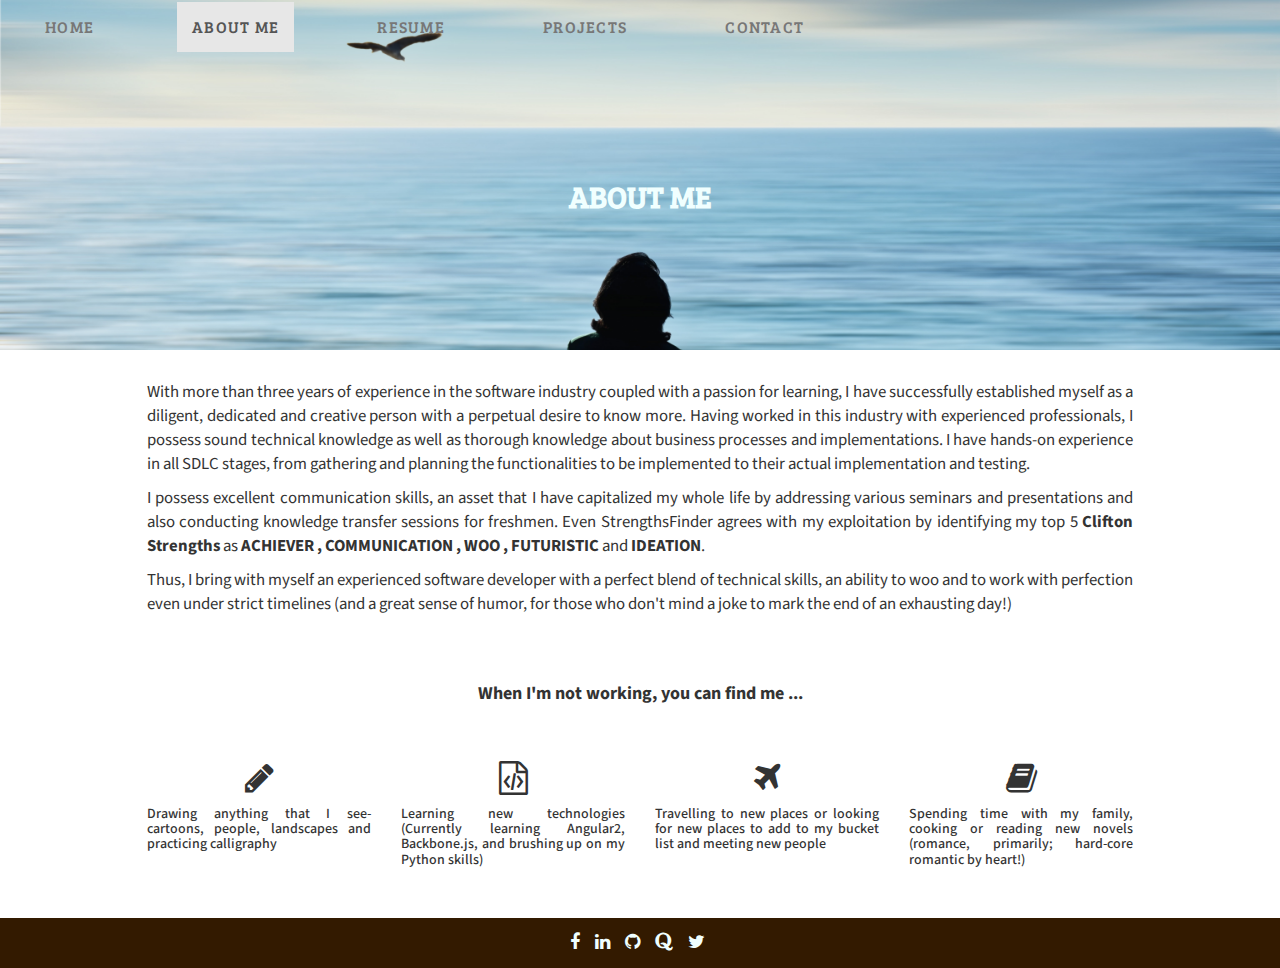
<file: about.html>
<!DOCTYPE html>
<!--[if IE 8]> <html lang="en" class="ie8"> <![endif]-->  
<!--[if IE 9]> <html lang="en" class="ie9"> <![endif]-->  
<!--[if !IE]><!--> <html lang="en"> <!--<![endif]-->  
<head>
    <title>Nitika Khurana</title>
    <!-- Meta -->
    <meta charset="utf-8">
    <meta http-equiv="X-UA-Compatible" content="IE=edge">
    <meta name="viewport" content="width=device-width, initial-scale=1">
    <link href='http://fonts.googleapis.com/css?family=Lato:300,400,300italic,400italic' rel='stylesheet' type='text/css'>
    <link href='http://fonts.googleapis.com/css?family=Montserrat:400,700' rel='stylesheet' type='text/css'> 
    <!-- Global CSS -->
    <link rel="stylesheet" href="assets/plugins/bootstrap/css/bootstrap.min.css"> 
    <link href="https://fonts.googleapis.com/css?family=Bree+Serif|Libre+Franklin" rel="stylesheet">
    <link href="https://fonts.googleapis.com/css?family=Source+Sans+Pro" rel="stylesheet">
    <script src="https://ajax.googleapis.com/ajax/libs/jquery/3.2.1/jquery.min.js"></script>
    <!-- Plugins CSS -->
    <link rel="stylesheet" href="https://cdnjs.cloudflare.com/ajax/libs/font-awesome/4.7.0/css/font-awesome.min.css">
    <link rel="stylesheet" href="style.css">
    
    <header class="jumbotron">
        <nav class="navbar transparent navbar-default" style="background:none;border:none;">
      <div class="container-fluid">
        <div class="navbar-header">
                <button type="button" class="navbar-toggle" data-toggle="collapse" data-target="#mynavbar">
                    <span class="icon-bar"></span>
                    <span class="icon-bar"></span>
                    <span class="icon-bar"></span> 
                </button>
          <!--<a class="navbar-brand" href="#">Nitika Khurana</a>-->
        </div>
          <div class="collapse navbar-collapse" id="mynavbar">
        <ul class="nav navbar-nav">
          <li><a href="index.html">Home</a></li>
            <li class = divider-vertical></li>
          <li class="active"><a href="about.html">About Me</a></li>
            <li class = divider-vertical></li>

          <li><a href="resume.html">Resume</a></li>
            <li class = divider-vertical></li>

          <li><a href="projects.html">Projects</a></li>
            <li class = divider-vertical></li>

          <li><a href="contact.html">Contact</a></li>
        </ul>
              </div>
      </div>
    </nav>       
        <h2><strong>ABOUT ME</strong></h2>

    </header>
    
</head>
<body>
    <div class= "container">
        
        <div class="row">
            <div class="col-xs-12">
        <p class="col-xs-4 col-sm-6 col-offset-3 col-md-12 text-justify">With more than three years of experience in the software industry coupled with a passion for learning, I have successfully established myself as a diligent, dedicated and creative person with a perpetual desire to know more. Having worked in this industry with experienced professionals, I possess sound technical knowledge as well as thorough knowledge about business processes and implementations. I have hands-on experience in all SDLC stages, from gathering and planning the functionalities to be implemented to their actual implementation and testing.</p>
            </div>
            <div class="col-xs-12">
        <p class="col-xs-4 col-sm-6 col-offset-3 col-md-12 text-justify">I possess excellent communication skills, an asset that I have capitalized my whole life by addressing various seminars and presentations and also conducting knowledge transfer sessions for freshmen. Even StrengthsFinder agrees with my exploitation by identifying my top 5 <strong>Clifton Strengths</strong> as <strong>ACHIEVER , COMMUNICATION , WOO , FUTURISTIC</strong> and <strong>IDEATION</strong>.</p>
            </div>
            <div class="col-xs-12">
        <p class="col-xs-4 col-sm-6 col-offset-3 col-md-12 text-justify">Thus, I bring with myself an experienced software developer with a perfect blend of technical skills, an ability to woo and to work with perfection even under strict timelines (and a great sense of humor, for those who don't mind a joke to mark the end of an exhausting day!)</p>
</div>
        </div>
        <br>
        <div class="row">
        <div class="col-xs-4 col-sm-12">
        <br/>
        <h4><strong>When I'm not working, you can find me ...</strong></h4>
        </div>
            </div>
        <br>
        <br>
        <div class="row">
        <div class="col-xs-4 col-sm-12">
        <!--images-->
       <span class="col-xs-12 col-sm-3">
           <i class="fa fa-2x fa-pencil"></i>
            <h5 class="text-justify">Drawing anything that I see- cartoons, people, landscapes and practicing calligraphy</h5>     
       </span>
       <span class="col-xs-12 col-sm-3">
           <i class="fa fa-2x fa-file-code-o"></i>
            <h5 class="text-justify">Learning new technologies (Currently learning Angular2, Backbone.js, and brushing up on my Python skills)</h5>
            </span>
       <span class="col-xs-12 col-sm-3">
           <i class="fa fa-2x fa-plane"></i>
            <h5 class="text-justify">Travelling to new places or looking for new places to add to my bucket list and meeting new people</h5>
            </span>
       <span class="col-xs-12 col-sm-3">
           <i class="fa fa-2x fa-book"></i>
            <h5 class="text-justify">Spending time with my family, cooking or reading new novels (romance, primarily; hard-core romantic by heart!)</h5>
           <p></p>
            </span>
        </div>
            </div>
    </div>
    <br>
    <br>
  <footer>
        <ul class="list-inline center">
             <li><a class="btn-floating btn-fb" href="https://www.facebook.com/nitika.khurana.50"><i class="fa fa-facebook"> </i></a></li>
            <li><a class="btn-floating btn-li" href="https://www.linkedin.com/in/nitikakhurana"><i class="fa fa-linkedin"> </i></a></li>
            <li><a class="btn-floating btn-git" href="https://github.com/neetikakhurana"><i class="fa fa-github"> </i></a></li>
            <li><a class="btn-floating btn-quo" href="https://www.quora.com/profile/Nitika-Khurana-4"><i class="fa fa-quora"> </i></a></li>
            <li><a class="btn-floating btn-tw" href="https://twitter.com/neetikakhurana"><i class="fa fa-twitter"> </i></a></li>
        </ul>
      <!--<div class="footer-copyright">
        <div class="container-fluid">
            © 2017 Copyright: Nitika Khurana
        </div>
    </div>-->

    
    </footer>
</body>
            <script src="https://maxcdn.bootstrapcdn.com/bootstrap/3.3.7/js/bootstrap.min.js"></script>

</html>
</file>
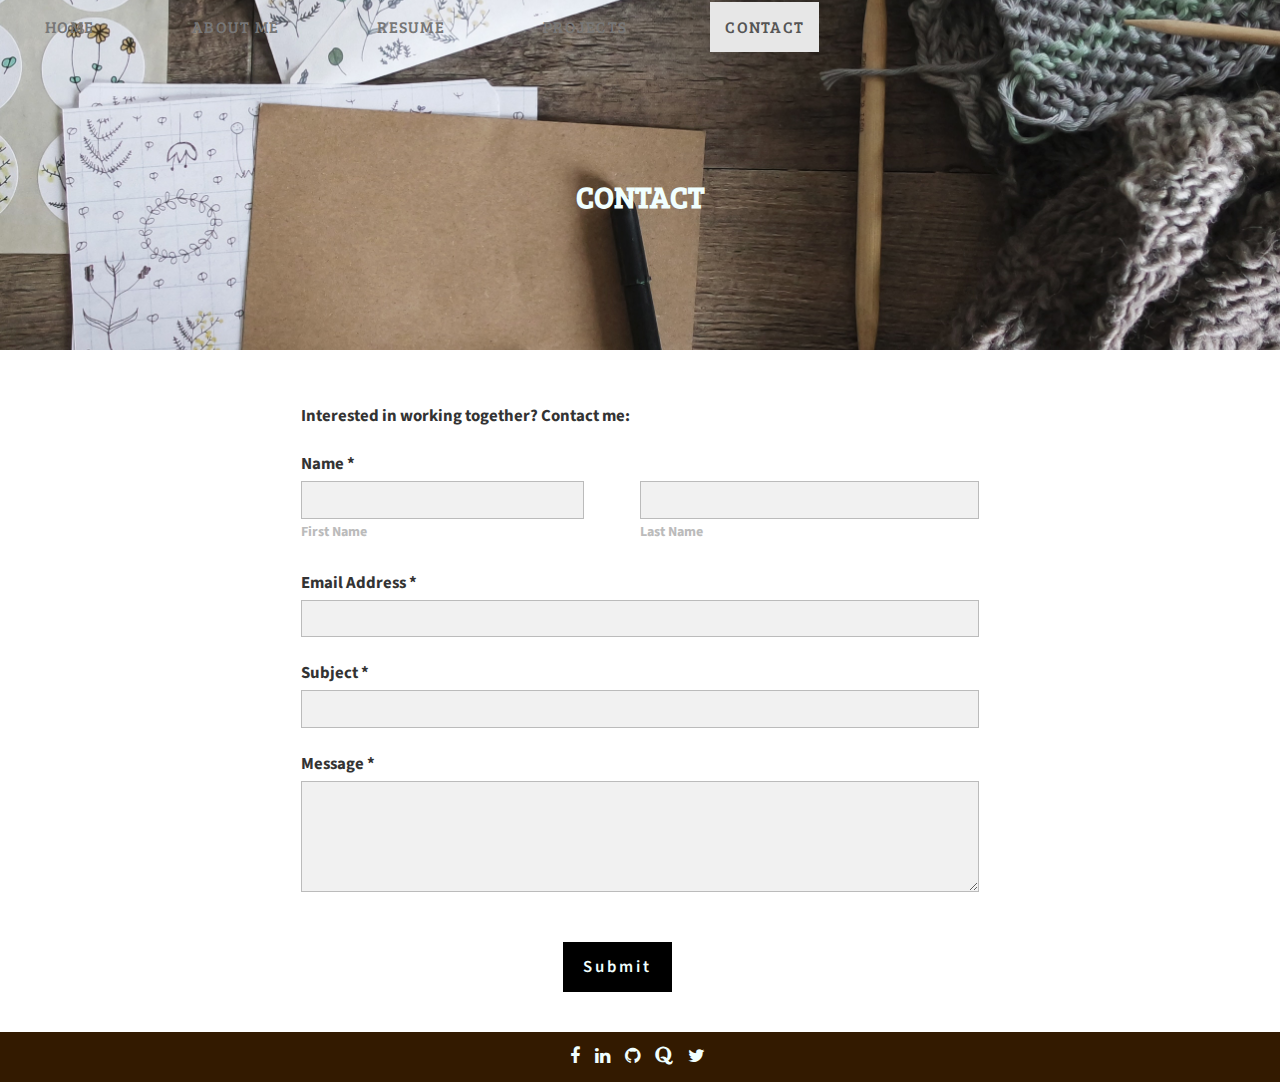
<file: contact.html>
<!DOCTYPE html>
<!--[if IE 8]> <html lang="en" class="ie8"> <![endif]-->  
<!--[if IE 9]> <html lang="en" class="ie9"> <![endif]-->  
<!--[if !IE]><!--> <html lang="en"> <!--<![endif]-->  
<head>
    <title>Nitika Khurana</title>
    <!-- Meta -->
    <meta charset="utf-8">
    <meta http-equiv="X-UA-Compatible" content="IE=edge">
    <meta name="viewport" content="width=device-width, initial-scale=1">
    <link href='http://fonts.googleapis.com/css?family=Lato:300,400,300italic,400italic' rel='stylesheet' type='text/css'>
    <link href='http://fonts.googleapis.com/css?family=Montserrat:400,700' rel='stylesheet' type='text/css'> 
    <!-- Global CSS -->
    <link rel="stylesheet" href="assets/plugins/bootstrap/css/bootstrap.min.css"> 
    <link href="https://fonts.googleapis.com/css?family=Bree+Serif" rel="stylesheet">
    <link href="https://fonts.googleapis.com/css?family=Source+Sans+Pro" rel="stylesheet">
    <script src="https://ajax.googleapis.com/ajax/libs/jquery/3.2.1/jquery.min.js"></script>
    <!-- Plugins CSS -->
    <link rel="stylesheet" href="https://cdnjs.cloudflare.com/ajax/libs/font-awesome/4.7.0/css/font-awesome.min.css">
    <link rel="stylesheet" href="style.css">
    
    <header class="jumbotron contact">
        <nav class="navbar navbar-default transparent" style="background:none;border:none;">
      <div class="container-fluid">
        <div class="navbar-header">
                <button type="button" class="navbar-toggle" data-toggle="collapse" data-target="#mynavbar">
                    <span class="sr-only">Toggle navigation</span>
                    <span class="icon-bar"></span>
                    <span class="icon-bar"></span>
                    <span class="icon-bar"></span> 
                </button>
          <!--<a class="navbar-brand" href="#">Nitika Khurana</a>-->
        </div>
        <div class="collapse navbar-collapse" id="mynavbar">
        <ul class="nav navbar-nav">
          <li><a href="index.html">Home</a></li>
            <li class = divider-vertical></li>
          <li><a href="about.html">About Me</a></li>
            <li class = divider-vertical></li>

          <li><a href="resume.html">Resume</a></li>
            <li class = divider-vertical></li>

          <li><a href="projects.html">Projects</a></li>
            <li class = divider-vertical></li>

          <li class="active"><a href="contact.html">Contact</a></li>
        </ul>
          </div>
      </div>
    </nav>
                <h2><strong>CONTACT</strong></h2>

    </header>
    
</head>
<body>
    
    <div class= "container">
        
        <br>

    <form autocomplete="on" action="https://docs.google.com/forms/d/e/1FAIpQLSeZWiJwrLUjd7vIRDmiX8maqmJfNlp5B-6Va4-b9oT_Hctbkw/formResponse?" target="hidden_iframe" method="POST" onsubmit="submitted=true;submission();">

      <div class="row align col-sm-8 col-sm-offset-2" id="form2">
<div class="row">
        <strong>Interested in working together? Contact me:</strong>
        </div>
        <br>
            <div class="row">
              <label class="">Name <span class="required">*</span></label>
                  </div>
                <div class="row" id="names">
                <div class="col-sm-5 names">
                      <input class="" name="entry.2005620554" x-autocompletetype="given-name" type="text" spellcheck="false" data-title="First" id="entry.2005620554" required>
                                   <label class="namesub" for="first"> First Name</label>

                </div>
                    <div class="col-sm-1"></div>
                <div class="col-sm-6 names">
                      <input class="" name="entry.1045781291" x-autocompletetype="surname" type="text" spellcheck="false" data-title="Last" id="entry.1045781291" required>
                                    <label class="namesub" for="last">Last Name</label>

                </div>
                    </div>
      
            <br>
              <div id="emailAdd" class="row">
                <label class="" for="email">Email Address <span class="required">*</span></label>
                <br>
                <input class="" name="entry.1065046570" x-autocompletetype="email" type="email" spellcheck="false" id="entry.1065046570" required>
              </div>
            
            <br>
              <div id="subtext" class="row">
                <label class="" for="sub">Subject <span class="required">*</span></label>
                <br>
                <input class="" type="text" id="entry.1166974658" maxlength="100%" name="entry.1166974658" required>
              </div>
            
            <br>
              <div id="mes" class="row">
                <label class="" for="message">Message <span class="required">*</span></label>
                <br>
                <textarea class="" id="entry.839337160" name="entry.839337160" required></textarea>
              </div>
          <div class="row col-xs-4 col-sm-12">
                    <button type="submit" name="submit">
                        Submit
                    </button>
        </div>
    </div>
   
        <div id="form3" class="hidden">
        <h4>Thanks for contacting me! Let's stay in touch.</h4>
        
        </div>
     
    </form>
<iframe name="hidden_iframe" id="hidden_iframe" style="display:none;" onload="if(submitted) {}"></iframe>
  </div>

        <br>
        <br>
  <footer class="">
        <ul class="list-inline center">
              <li><a class="btn-floating btn-fb" href="https://www.facebook.com/nitika.khurana.50"><i class="fa fa-facebook"> </i></a></li>
            <li><a class="btn-floating btn-li" href="https://www.linkedin.com/in/nitikakhurana"><i class="fa fa-linkedin"> </i></a></li>
            <li><a class="btn-floating btn-git" href="https://github.com/neetikakhurana"><i class="fa fa-github"> </i></a></li>
            <li><a class="btn-floating btn-quo" href="https://www.quora.com/profile/Nitika-Khurana-4"><i class="fa fa-quora"> </i></a></li>
            <li><a class="btn-floating btn-tw" href="https://twitter.com/neetikakhurana"><i class="fa fa-twitter"> </i></a></li>
        </ul>
      <!--<div class="footer-copyright">
        <div class="container-fluid">
            © 2017 Copyright: Nitika Khurana
        </div>
    </div>-->

    
    </footer>
    <script type="text/javascript">var submitted=false;</script>
    <script>
    
        function submission(){
            $('#form2').addClass('hidden');
            $('#form3').removeClass('hidden');
            $('footer').addClass('navbar-fixed-bottom');
        }
    </script>
</body>
            <script src="https://maxcdn.bootstrapcdn.com/bootstrap/3.3.7/js/bootstrap.min.js"></script>

</html>
</file>
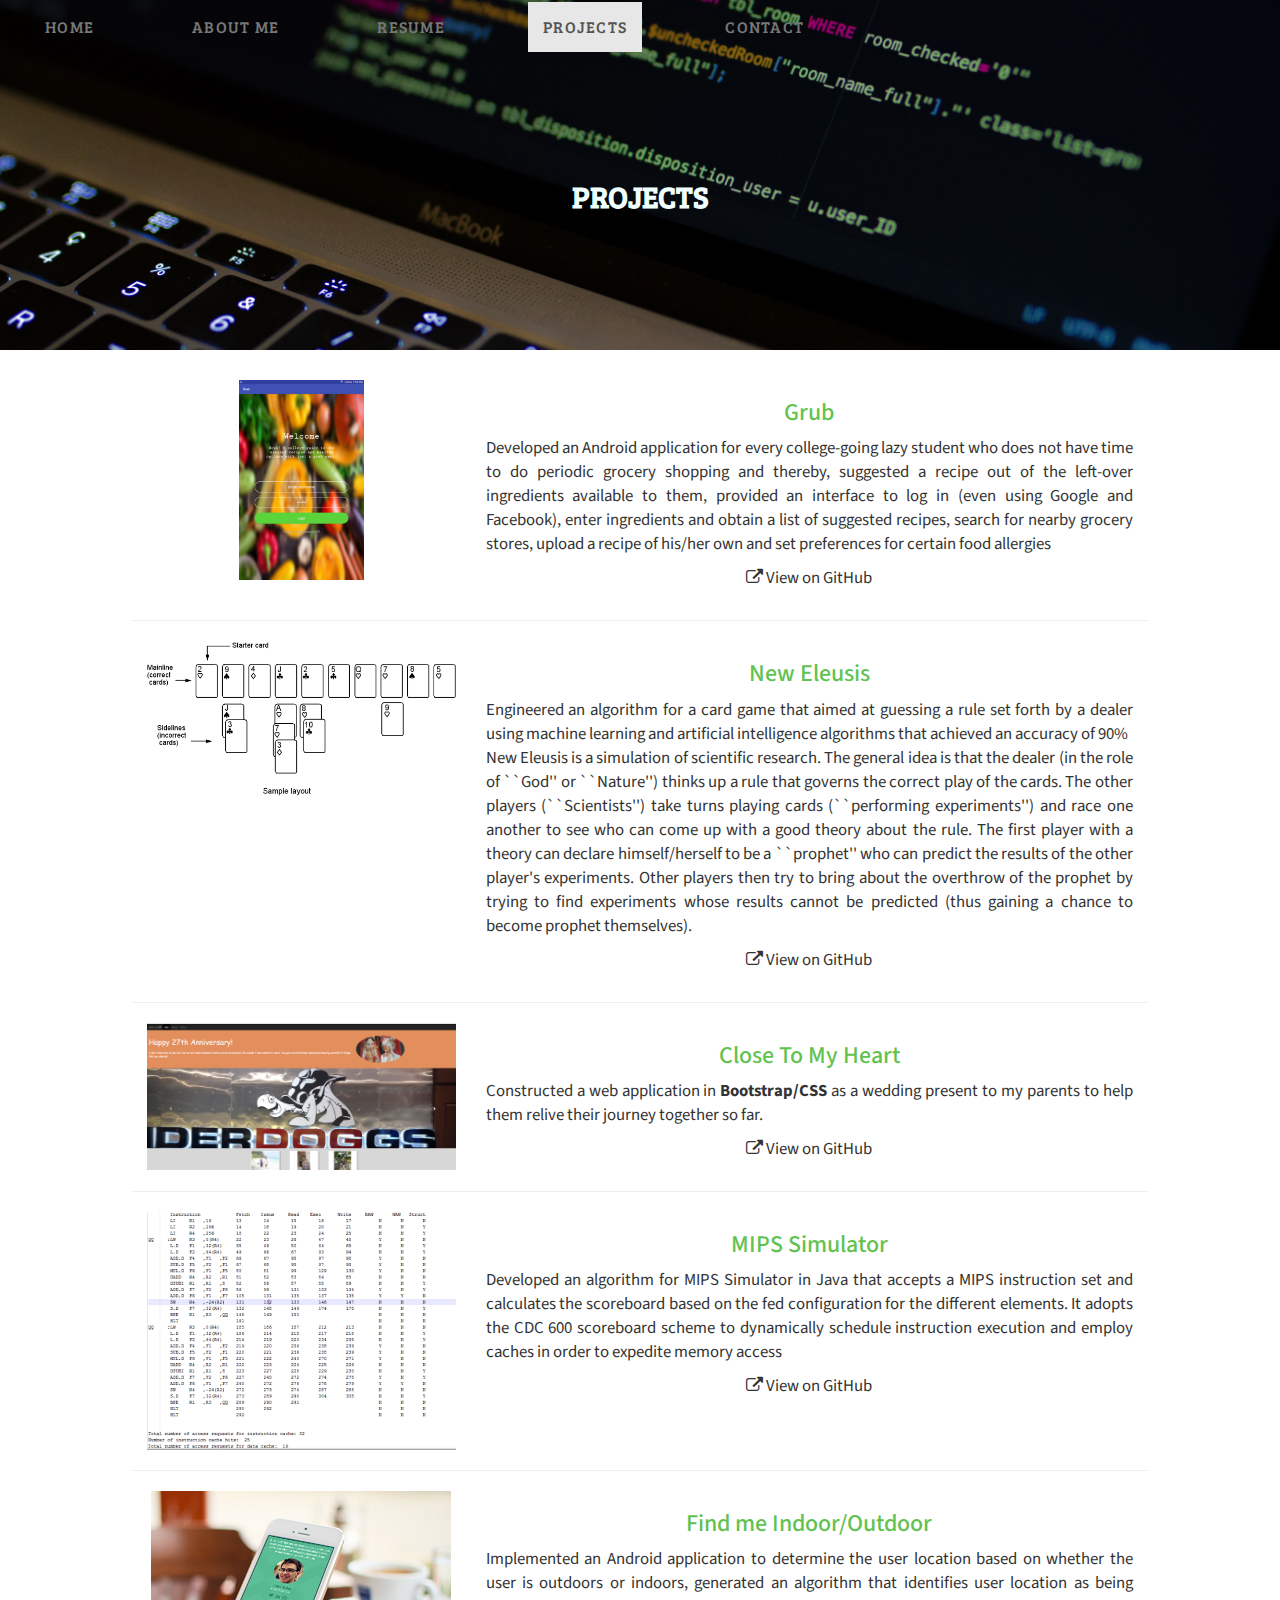
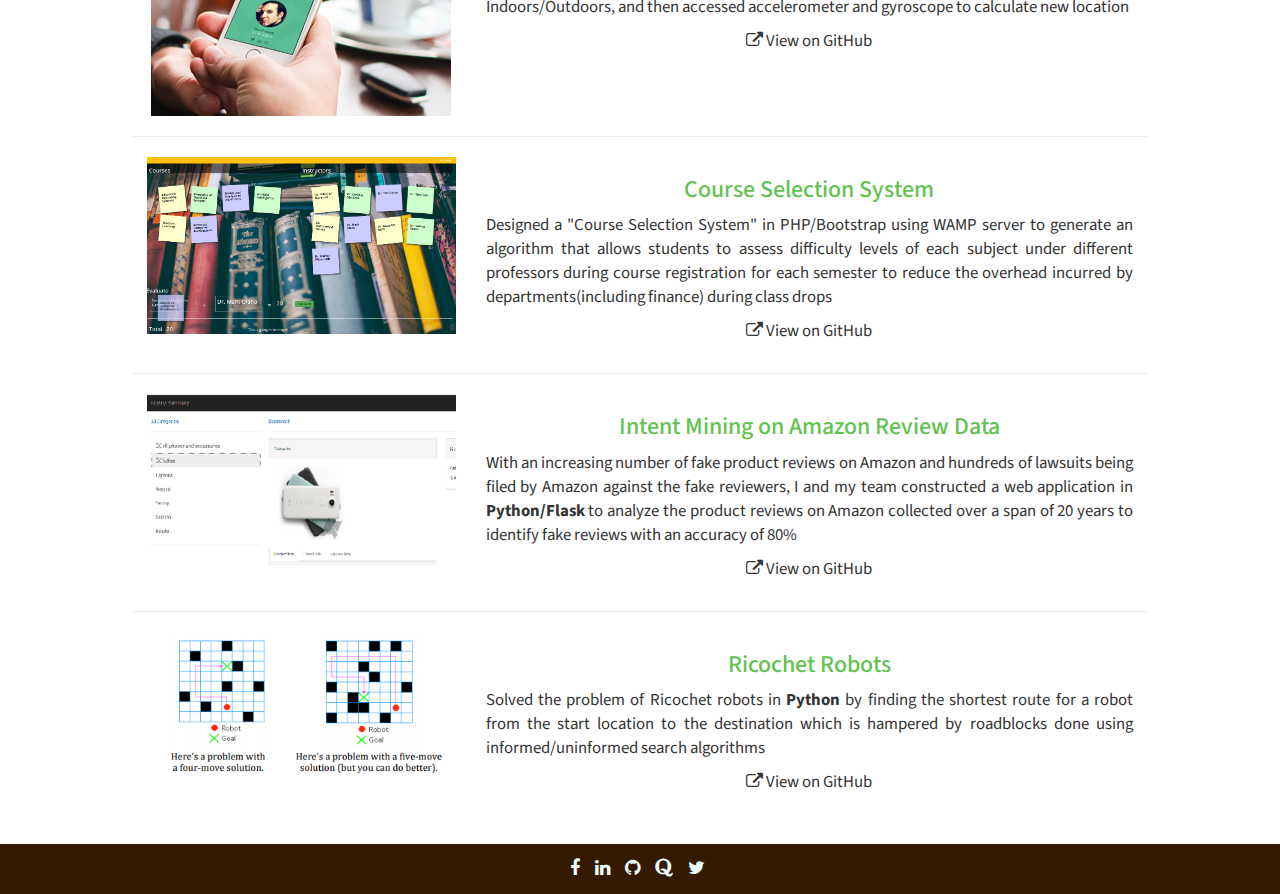
<file: projects.html>
<!DOCTYPE html>
<!--[if IE 8]> <html lang="en" class="ie8"> <![endif]-->  
<!--[if IE 9]> <html lang="en" class="ie9"> <![endif]-->  
<!--[if !IE]><!--> <html lang="en"> <!--<![endif]-->  
<head>
    <title>Nitika Khurana</title>
    <!-- Meta -->
    <meta charset="utf-8">
    <meta http-equiv="X-UA-Compatible" content="IE=edge">
    <meta name="viewport" content="width=device-width, initial-scale=1">
    <link href='http://fonts.googleapis.com/css?family=Lato:300,400,300italic,400italic' rel='stylesheet' type='text/css'>
    <link href='http://fonts.googleapis.com/css?family=Montserrat:400,700' rel='stylesheet' type='text/css'> 
    <!-- Global CSS -->
    <link rel="stylesheet" href="assets/plugins/bootstrap/css/bootstrap.min.css"> 
    <link href="https://fonts.googleapis.com/css?family=Bree+Serif" rel="stylesheet">
    <link href="https://fonts.googleapis.com/css?family=Source+Sans+Pro" rel="stylesheet">
    <script src="https://ajax.googleapis.com/ajax/libs/jquery/3.2.1/jquery.min.js"></script>
    <!-- Plugins CSS -->
    <link rel="stylesheet" href="https://cdnjs.cloudflare.com/ajax/libs/font-awesome/4.7.0/css/font-awesome.min.css">
    <link rel="stylesheet" href="style.css">
    
    <header class="project jumbotron">
        <nav class="navbar navbar-default transparent" style="background:none;border:none;">
      <div class="container-fluid">
        <div class="navbar-header">
                <button type="button" class="navbar-toggle" data-toggle="collapse" data-target="#mynavbar">
                    <span class="sr-only">Toggle navigation</span>
                    <span class="icon-bar"></span>
                    <span class="icon-bar"></span>
                    <span class="icon-bar"></span> 
                </button>
          <!--<a class="navbar-brand" href="#">Nitika Khurana</a>-->
        </div>
          <div class="collapse navbar-collapse" id="mynavbar">
        <ul class="nav navbar-nav">
          <li><a href="index.html">Home</a></li>
            <li class = divider-vertical></li>
          <li><a href="about.html">About Me</a></li>
            <li class = divider-vertical></li>

          <li><a href="resume.html">Resume</a></li>
            <li class = divider-vertical></li>

          <li class="active"><a href="projects.html">Projects</a></li>
            <li class = divider-vertical></li>

          <li><a href="contact.html">Contact</a></li>
        </ul>
          </div>
      </div>
    </nav>
                <h2><strong>PROJECTS</strong></h2>

    </header>
    
</head>
<body>
    <div class= "container">
        
       <div class="item row">
           <div class="col-xs-4 col-sm-12">
                                <a class="col-xs-12 col-sm-4 col-md-4" href="" target="_blank">
                                <img class="img-responsive project-image" src="assets/images/grub.png" alt="Grub" style="height:200px;"/>
                                </a>
                                <div class="desc col-xs-12 col-sm-8 col-md-8">
                                    <h3 class="title">Grub</h3>
                                    <p style="text-align:justify;">Developed an Android application for every college-going lazy student who does not have time to do periodic grocery shopping and thereby, suggested a recipe out of the left-over ingredients available to them, provided an interface to log in (even using Google and Facebook), enter ingredients and obtain a list of suggested recipes, search for nearby grocery stores, upload a recipe of his/her own and set preferences for certain food allergies</p>
                                    <p><a class="more-link" href="https://github.com/neetikakhurana/GrubApp" target="_blank"><i class="fa fa-external-link"></i> View on GitHub</a></p>
                                    </div>
                                </div><!--//desc-->
                            </div><!--//item-->
							<div class="row">
            <div class="col-xs-4 col-sm-12">
                            <hr class="divider"/>
            </div>
        </div>
        <div class="item row">
            <div class="col-xs-4 col-sm-12">
                                <a class="col-md-4 col-sm-4 col-xs-12" href="https://github.com/neetikakhurana/New-Eleusis-1">
                                <img class="img-responsive project-image" src="assets/images/projects/layout.gif" alt="New Eleusis" />
                                </a>
                                <div class="desc col-md-8 col-sm-8 col-xs-12">
                                    <h3 class="title">New Eleusis</h3>
                                    <p style="text-align:justify;">Engineered an algorithm for a card game that aimed at guessing a rule set forth by a dealer using machine learning and artificial intelligence algorithms that achieved an accuracy of 90%<br/>New Eleusis is a simulation of scientific research. The general idea is that the dealer (in the role of ``God'' or ``Nature'') thinks up a rule that governs the correct play of the cards. The other players (``Scientists'') take turns playing cards (``performing experiments'') and race one another to see who can come up with a good theory about the rule. The first player with a theory can declare himself/herself to be a ``prophet'' who can predict the results of the other player's experiments. Other players then try to bring about the overthrow of the prophet by trying to find experiments whose results cannot be predicted (thus gaining a chance to become prophet themselves).</p>
                                    <p><a class="more-link" href="https://github.com/neetikakhurana/New-Eleusis-1" target="_blank"><i class="fa fa-external-link"></i> View on GitHub</a></p>
                                </div><!--//desc-->
            </div>
                            </div><!--//item-->
        <div class="row">
            <div class="col-xs-4 col-sm-12">
                            <hr class="divider"/>
            </div>
        </div>
        <div class="item row">
        <div class="col-xs-4 col-sm-12">
                                <a class="col-md-4 col-sm-4 col-xs-12" href="https://neetikakhurana.github.io/CloseToMyHeart/" target="_blank">
                                <img class="img-responsive project-image" src="assets/images/projects/close.PNG" alt="close" />
                                </a>
                                <div class="desc col-md-8 col-sm-8 col-xs-12">
                                    <h3 class="title"><a href="https://neetikakhurana.github.io/CloseToMyHeart/" target="_blank">Close To My Heart</a></h3>
                                    <p style="text-align:justify;">Constructed a web application in <strong>Bootstrap/CSS</strong> as a wedding present to my parents to help them relive their journey together so far.</p>
                                    <p><a class="more-link" href="https://github.com/neetikakhurana/CloseToMyHeart" target="_blank"><i class="fa fa-external-link"></i> View on GitHub</a></p>
                                </div><!--//desc-->
            </div>
                            </div><!--//item-->  
        <div class="row">
            <div class="col-xs-4 col-sm-12">
                            <hr class="divider"/>
            </div>
        </div>
                            <div class="item row">
                                 <div class="col-xs-4 col-sm-12">
                                <a class="col-md-4 col-sm-4 col-xs-12" href="">
                                <img class="img-responsive project-image" src="assets/images/projects/simulator.PNG" alt="Simulator" />
                                </a>
                                <div class="desc col-md-8 col-sm-8 col-xs-12">
                                    <h3 class="title">MIPS Simulator</h3>
                                    <p style="text-align:justify;">Developed an algorithm for MIPS Simulator in Java that accepts a MIPS instruction set and calculates the scoreboard based on the fed configuration for the different elements. It adopts the CDC 600 scoreboard scheme to dynamically schedule instruction execution and employ caches in order to expedite memory access</p>
                                    <p><a class="more-link" href="https://github.com/neetikakhurana/CMSC611-Project" target="_blank"><i class="fa fa-external-link"></i> View on GitHub</a></p>
                                </div><!--//desc-->
                                </div>
                            </div><!--//item-->
<div class="row">
            <div class="col-xs-4 col-sm-12">
                            <hr class="divider"/>
            </div>
        </div>
        <div class="item row">
        <div class="col-xs-4 col-sm-12">
                                <a class="col-md-4 col-sm-4 col-xs-12" href="" target="_blank">
                                <img class="img-responsive project-image" src="assets/images/projects/project-2.jpg" alt="Indoor" />
                                </a>
                                <div class="desc col-md-8 col-sm-8 col-xs-12">
                                    <h3 class="title">Find me Indoor/Outdoor</h3>
                                    <p style="text-align:justify;">Implemented an Android application to determine the user location based on whether the user is outdoors or indoors, generated an algorithm that identifies user location as being Indoors/Outdoors, and then accessed accelerometer and gyroscope to calculate new location</p>
                                    <p><a class="more-link" href="https://github.com/neetikakhurana/Find-me-Indoors-Outdoors" target="_blank"><i class="fa fa-external-link"></i> View on GitHub</a></p>
                                </div><!--//desc-->
            </div>
                            </div><!--//item-->
							<div class="row">
            <div class="col-xs-4 col-sm-12">
                            <hr class="divider"/>
            </div>
        </div>
	    <div class="item row">
        <div class="col-xs-4 col-sm-12">
                                <a class="col-md-4 col-sm-4 col-xs-12" href="" target="_blank">
                                <img class="img-responsive project-image" src="assets/images/projects/course1.PNG" alt="Course" />
                                </a>
                                <div class="desc col-md-8 col-sm-8 col-xs-12">
                                    <h3 class="title">Course Selection System</h3>
                                    <p style="text-align:justify;">Designed a "Course Selection System" in PHP/Bootstrap using WAMP server to generate an algorithm that allows students to assess difficulty levels of each subject under different professors during course registration for each semester to reduce the overhead incurred by departments(including finance) during class drops</p>
                                    <p><a class="more-link" href="https://github.com/neetikakhurana/Course-Selection-System" target="_blank"><i class="fa fa-external-link"></i> View on GitHub</a></p>
                                </div><!--//desc-->
            </div>
                            </div><!--//item-->
							<div class="row">
            <div class="col-xs-4 col-sm-12">
                            <hr class="divider"/>
            </div>
        </div>
                            <div class="item row">
        <div class="col-xs-4 col-sm-12">
                                <a class="col-md-4 col-sm-4 col-xs-12" href="" target="_blank">
                                <img class="img-responsive project-image" src="assets/images/projects/project-5.png" alt="project name" />
                                </a>
                                <div class="desc col-xs-12 col-md-8 col-sm-8">
                                    <h3 class="title">Intent Mining on Amazon Review Data</h3>
                                    <p style="text-align:justify;">With an increasing number of fake product reviews on Amazon and hundreds of lawsuits being filed by Amazon against the fake reviewers, I and my team constructed a web application in <strong>Python/Flask</strong> to analyze the product reviews on Amazon collected over a span of 20 years to identify fake reviews with an accuracy of 80%</p>
                                    <p><a class="more-link" href="https://github.com/neetikakhurana/Intent-Mining-on-Amazon-Reviews" target="_blank"><i class="fa fa-external-link"></i> View on GitHub</a></p>
                                </div><!--//desc--> 
                                </div>
                            </div><!--//item-->
                            <div class="row">
            <div class="col-xs-4 col-sm-12">
                            <hr class="divider"/>
            </div>
        </div>
                              <div class="item row">
        <div class="col-xs-4 col-sm-12">
                                <a class="col-md-4 col-sm-4 col-xs-12" href="" target="_blank">
                                <img class="img-responsive project-image" src="assets/images/projects/Ricochet.PNG" alt="Ricochet" />
                                </a>
                                <div class="desc col-md-8 col-sm-8 col-xs-12">
                                    <h3 class="title">Ricochet Robots</h3>
                                    <p style="text-align:justify;">Solved the problem of Ricochet robots in <strong>Python</strong> by finding the shortest route for a robot from the start location to the destination which is hampered by roadblocks done using informed/uninformed search algorithms</p>
                                    <p><a class="more-link" href="https://github.com/neetikakhurana/Intent-Mining-on-Amazon-Reviews" target="_blank"><i class="fa fa-external-link"></i> View on GitHub</a></p>
                                </div><!--//desc-->
            </div>
                            </div><!--//item-->
    </div>
    <br>
    <br>
  <footer>
        <ul class="list-inline center">
            <li><a class="btn-floating btn-fb" href="https://www.facebook.com/nitika.khurana.50"><i class="fa fa-facebook"> </i></a></li>
            <li><a class="btn-floating btn-li" href="https://www.linkedin.com/in/nitikakhurana"><i class="fa fa-linkedin"> </i></a></li>
            <li><a class="btn-floating btn-git" href="https://github.com/neetikakhurana"><i class="fa fa-github"> </i></a></li>
            <li><a class="btn-floating btn-quo" href="https://www.quora.com/profile/Nitika-Khurana-4"><i class="fa fa-quora"> </i></a></li>
            <li><a class="btn-floating btn-tw" href="https://twitter.com/neetikakhurana"><i class="fa fa-twitter"> </i></a></li>
        </ul>
      <!--<div class="footer-copyright">
        <div class="container-fluid">
            © 2017 Copyright: Nitika Khurana
        </div>
    </div>-->

    
    </footer>
</body>
            <script src="https://maxcdn.bootstrapcdn.com/bootstrap/3.3.7/js/bootstrap.min.js"></script>

</html>
</file>
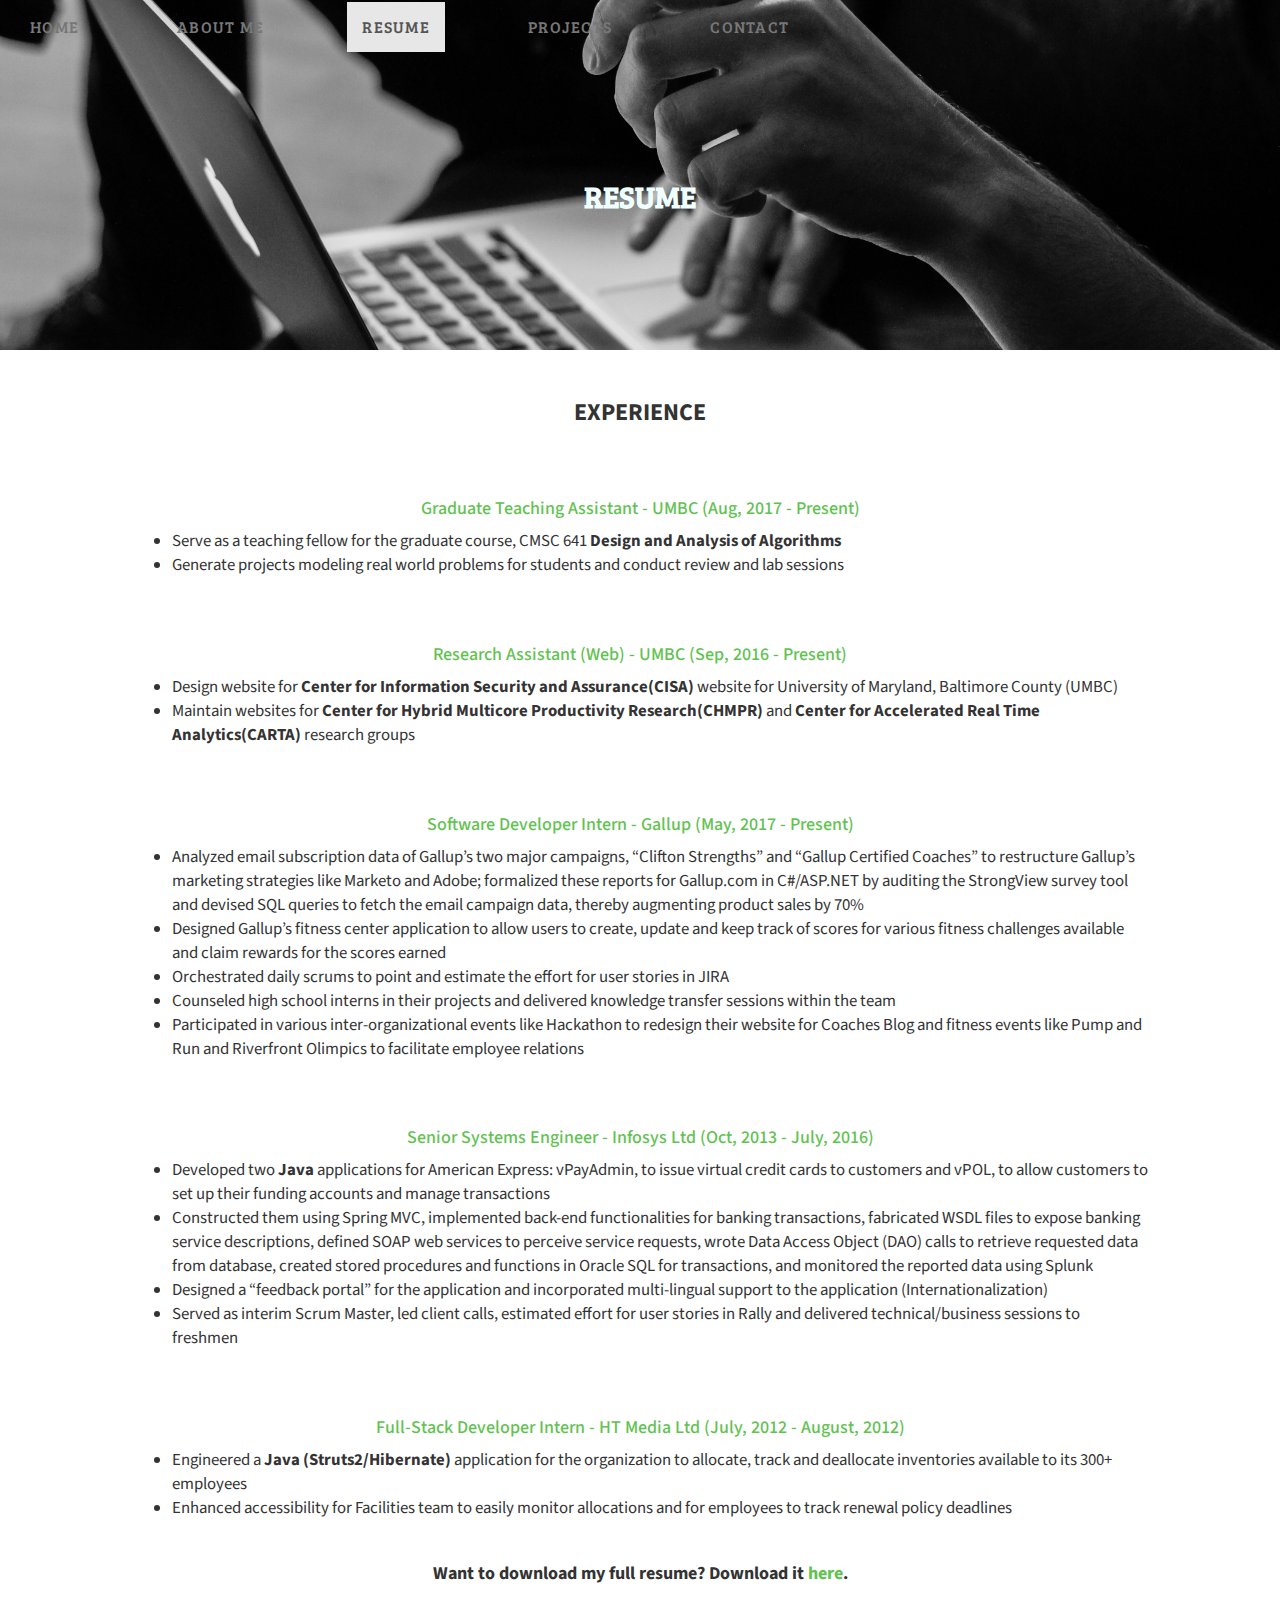
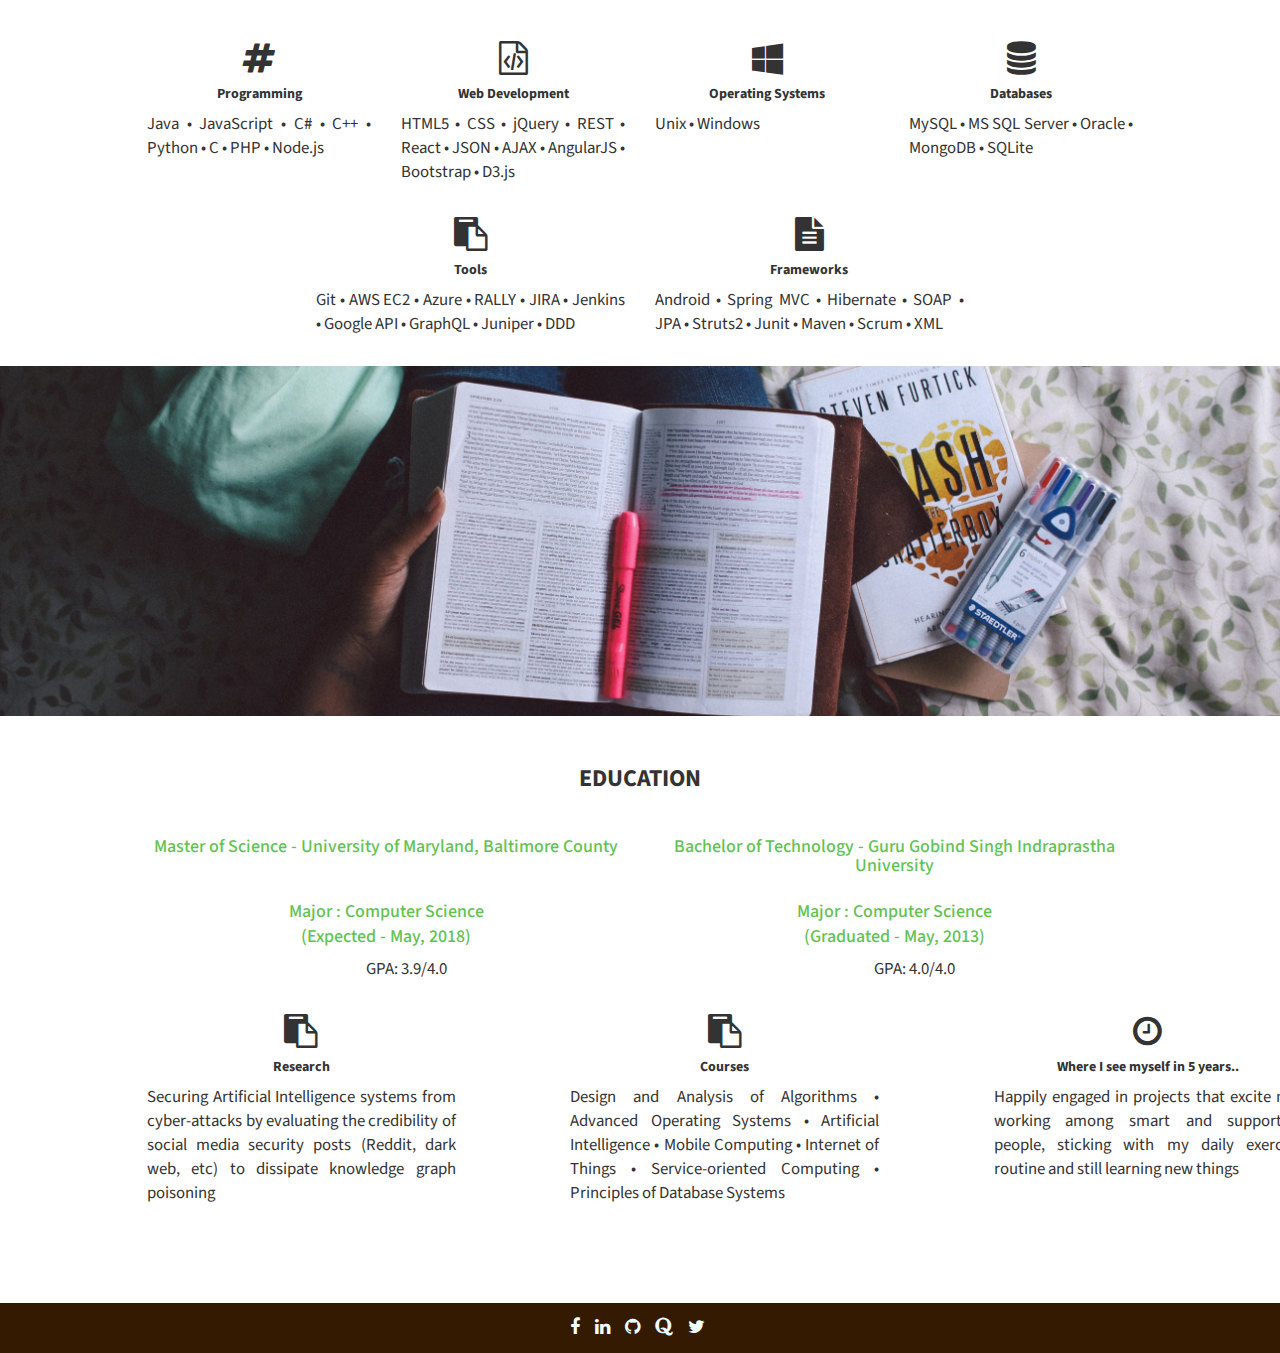
<file: resume.html>
<!DOCTYPE html>
<!--[if IE 8]> <html lang="en" class="ie8"> <![endif]-->  
<!--[if IE 9]> <html lang="en" class="ie9"> <![endif]-->  
<head>
    <title>Nitika Khurana</title>
    <!-- Meta -->
    <meta charset="utf-8">
    <meta http-equiv="X-UA-Compatible" content="IE=edge">
    <meta name="viewport" content="width=device-width, initial-scale=1">
    <link href='http://fonts.googleapis.com/css?family=Lato:300,400,300italic,400italic' rel='stylesheet' type='text/css'>
    <link href='http://fonts.googleapis.com/css?family=Montserrat:400,700' rel='stylesheet' type='text/css'> 
    <!-- Global CSS -->
    <link rel="stylesheet" href="https://maxcdn.bootstrapcdn.com/bootstrap/3.3.7/css/bootstrap.min.css"> 
    <link href="https://fonts.googleapis.com/css?family=Bree+Serif" rel="stylesheet">
    <link href="https://fonts.googleapis.com/css?family=Source+Sans+Pro" rel="stylesheet">
    <script src="https://ajax.googleapis.com/ajax/libs/jquery/3.2.1/jquery.min.js"></script>
    <!-- Plugins CSS -->
    <link rel="stylesheet" href="https://cdnjs.cloudflare.com/ajax/libs/font-awesome/4.7.0/css/font-awesome.min.css">
    <link rel="stylesheet" href="style.css">
    
    <header class="jumbotron resume">
        <nav class="navbar navbar-default navbar-static-top transparent" style="background:none;border:none;" role="navigation">
      <div class="container-fluid">
        <div class="navbar-header">
                <button type="button" class="navbar-toggle collapsed" data-toggle="collapse" data-target="#mynavbar">
                    <span class="sr-only">Toggle navigation</span>
                    <span class="icon-bar"></span>
                    <span class="icon-bar"></span>
                    <span class="icon-bar"></span> 
                </button>
          <!--<a class="navbar-brand" href="#">Nitika</a>-->
        </div>
          <div class="collapse navbar-collapse" id="mynavbar">
        <ul class="nav navbar-nav">
          <li><a href="index.html">Home</a></li>
            <li class = divider-vertical></li>
          <li><a href="about.html">About Me</a></li>
            <li class = divider-vertical></li>

          <li class="active"><a href="resume.html">Resume</a></li>
            <li class = divider-vertical></li>

          <li><a href="projects.html">Projects</a></li>
            <li class = divider-vertical></li>

          <li><a href="contact.html">Contact</a></li>
        </ul>
          </div>
      </div>
    </nav>
                <h2><strong>RESUME</strong></h2>

    </header>
    
</head>
<body>
    <div class= "container">
        <div class="row">
            <h3 class="col-xs-4 col-sm-12"><strong>EXPERIENCE</strong></h3>
        </div><br>
        <div class="row">
        <div class="col-xs-4 col-sm-12">
            <div class="item">
                                <h4 class="title">Graduate Teaching Assistant - <span class="place"><a href="https://www.umbc.edu/">UMBC</a></span> <span class="year">(Aug, 2017 - Present)</span></h4>
                                <ul class="text-justify">
                                    <li>Serve as a teaching fellow for the graduate course, CMSC 641 <strong>Design and Analysis of Algorithms</strong></li>
                                    <li>Generate projects modeling real world problems for students and conduct review and lab sessions</li>
                                </ul>
                            </div>
           <br>
           <br>
                            <div class="item">
                                <h4 class="title">Research Assistant (Web) - <span class="place"><a href="https://www.umbc.edu/">UMBC</a></span> <span class="year">(Sep, 2016 - Present)</span></h4>
                                <ul class="text-justify">
                                    <li>Design website for <a href="www.cisa.umbc.edu"><strong>Center for Information Security and Assurance(CISA)</strong></a> website for University of Maryland, Baltimore County (UMBC)</li>
                                    <li>Maintain websites for <a href="www.chmpr.umbc.edu"><strong>Center for Hybrid Multicore Productivity Research(CHMPR)</strong></a> and <a href="www.carta.umbc.edu"><strong>Center for Accelerated Real Time Analytics(CARTA)</strong></a> research groups</li>
                                </ul>
                            </div>
           <br>
           <br>
           <div class="item">
                                <h4 class="title">Software Developer Intern - <span class="place"><a href="https://www.gallup.com/">Gallup</a></span> <span class="year">(May, 2017 - Present)</span></h4>
                                <ul class="text-justify">
                                <li>Analyzed email subscription data of Gallup’s two major campaigns, “Clifton Strengths” and “Gallup Certified Coaches” to restructure Gallup’s marketing strategies like Marketo and Adobe; formalized these reports for Gallup.com in C#/ASP.NET by auditing the StrongView survey tool and devised SQL queries to fetch the email campaign data, thereby augmenting product sales by 70%</li>
                                    <li>Designed Gallup’s fitness center application to allow users to create, update and keep track of scores for various fitness challenges available and claim rewards for the scores earned</li>
                                    <li>Orchestrated daily scrums to point and estimate the effort for user stories in JIRA</li>
                                    <li>Counseled high school interns in their projects and delivered knowledge transfer sessions within the team</li>
                                    <li>Participated in various inter-organizational events like Hackathon to redesign their website for Coaches Blog and fitness events like Pump and Run and Riverfront Olimpics to facilitate employee relations</li>
                                </ul>
                            </div>
           <br>
            <br>
                            <div class="item">
                                <h4 class="title">Senior Systems Engineer - <span class="place"><a href="https://www.infosys.com/">Infosys Ltd</a></span> <span class="year">(Oct, 2013 - July, 2016)</span></h4>
                                <ul class="text-justify">
                                    <li>Developed two <strong>Java</strong> applications for American Express: vPayAdmin, to issue virtual credit cards to customers and vPOL, to allow customers to set up their funding accounts and manage transactions</li>
                                    <li>Constructed them using Spring MVC, implemented back-end functionalities for banking transactions, fabricated WSDL files to expose banking service descriptions, defined SOAP web services to perceive service requests, wrote Data Access Object (DAO) calls to retrieve requested data from database, created stored procedures and functions in Oracle SQL for transactions, and monitored the reported data using Splunk</li>
                                   <li>Designed a “feedback portal” for the application and incorporated multi-lingual support to the application (Internationalization)</li>
                                  <li>Served as interim Scrum Master, led client calls, estimated effort for user stories in Rally and delivered technical/business sessions to freshmen</li>
                                </p>
                            </div>
           <br><br>
                            <div class="item">
                                <h4 class="title">Full-Stack Developer Intern - <span class="place"><a href="http://www.htmedia.in/">HT Media Ltd</a></span> <span class="year">(July, 2012 - August, 2012)</span></h4>
                                <ul class="text-justify">
                                    <li>Engineered a <strong>Java (Struts2/Hibernate)</strong> application for the organization to allocate, track and deallocate inventories available to its 300+ employees</li>
                                    <li>Enhanced accessibility for Facilities team to easily monitor allocations and for employees to track renewal policy deadlines</li>
                                </ul>
                            </div>
                            
                            
        </div>
            </div>
        <div class="row">
        <div class="col-xs-4 col-sm-12">
        <br/>
        <h4><strong>Want to download my full resume? Download it <a style="color:#61c250;" href="assets/Resume_Nitika_Khurana.pdf" target="_blank" download>here</a>.</strong></h4>
        </div>
            </div>
        <br/>
        <br>
        <div class="row"> 
        <div class="col-xs-4 col-sm-12">
        <!--images-->
       <span class="col-xs-12 col-sm-3">
           <i class="fa fa-2x fa-hashtag"></i>
            <h5><strong>Programming</strong></h5>
           <p class="text-justify">Java • JavaScript • C# • C++ • Python • C • PHP • Node.js
           </p>
       </span>
       <span class="col-xs-12 col-sm-3">
           <i class="fa fa-2x fa-file-code-o"></i>
            <h5><strong>Web Development</strong></h5>
           <p class="text-justify">
               HTML5 • CSS • jQuery • REST • React • JSON • AJAX • AngularJS • Bootstrap • D3.js
           </p>
            </span>
             <span class="col-xs-12 col-sm-3">
           <i class="fa fa-2x fa-windows"></i>
            <h5><strong>Operating Systems</strong></h5>
                 <p class="text-justify">Unix • Windows</p>
       </span>
             <span class="col-xs-12 col-sm-3">
           <i class="fa fa-2x fa-database"></i>
            <h5><strong>Databases</strong></h5>
                 <p class="text-justify">MySQL • MS SQL Server • Oracle • MongoDB • SQLite</p>
       </span>
       
            </div>
        </div>
        <br>
         <div class="row">
                     <div class="col-xs-4 col-sm-12">
        <!--images-->
      <span class="col-xs-12 col-sm-4 col-sm-push-2">
           <i class="fa fa-2x fa-clipboard"></i>
            <h5><strong>Tools</strong></h5>
          <p class="text-justify">Git • AWS EC2 • Azure • RALLY • JIRA • Jenkins • Google API • GraphQL • Juniper • DDD</p>
            </span>
       <span class="col-xs-12 col-sm-4 col-sm-push-2">
           <i class="fa fa-2x fa-file-text"></i>
            <h5><strong>Frameworks</strong></h5>
           <p class="text-justify">Android • Spring MVC • Hibernate • SOAP • JPA • Struts2 • Junit • Maven • Scrum • XML</p>
            </span>
        </div>
             </div>
    </div>
    <br>
    <div class="jumbotron experience">
    </div>
    <div class= "container">
        <div class="row">
        
        <div class="col-xs-4 col-md-12">
        <h3><strong>EDUCATION</strong></h3>
        </div>
            </div>
        <br>
        <div class="row">
       
        <div class="col-xs-4 col-md-12">
        <div class="item col-xs-12 col-sm-6">
                                <h4 class="title">Master of Science - <span class="place"><a href="http://www.umbc.edu/">University of Maryland, Baltimore County</a></span>
                                    <br>
                                    <br>
                                    <br>
                                     <span class="year" style="line-height:31px;">Major : Computer Science</span>
                                    <br>
                                    <span class="year">(Expected - May, 2018)</span></h4>
                                <ul id="ed">GPA: 3.9/4.0</ul>
            <!--<ul id="ed">Ongoing Thesis: Securing Artifici</ul>-->
                            </div><!--//item-->
             <div class="item col-xs-12 col-sm-6">
                                <h4 class="title">Bachelor of Technology - <span class="place"><a href="http://www.ipu.ac.in/">Guru Gobind Singh Indraprastha University</a></span> 
                                    <br>
                                    <br>
                                     <span class="year" style="line-height: 31px;">Major : Computer Science</span>
                                    <br>
                                    <span class="year">(Graduated - May, 2013)</span></h4>
                                <ul id="ed">GPA: 4.0/4.0</ul>
                            </div><!--//item-->
        </div>
         </div> 
        <br>
        <div class="row"> 
        <div class="col-xs-4 col-sm-12">
        <!--images-->
       <span class="col-xs-12 col-sm-4">
           <i class="fa fa-2x fa-clipboard"></i>
            <h5 id="ed"><strong>Research</strong></h5> 
           <p class="text-justify">Securing Artificial Intelligence systems from cyber-attacks by evaluating the credibility of social media security posts (Reddit, dark web, etc) to dissipate knowledge graph poisoning</p>
       </span>
            <span class="col-xs-12 col-sm-4 col-sm-push-1">
           <i class="fa fa-2x fa-clipboard"></i>
            <h5 id="ed"><strong>Courses</strong></h5> 
           <p class="text-justify">Design and Analysis of Algorithms • Advanced Operating Systems • Artificial Intelligence • Mobile Computing • Internet of Things • Service-oriented Computing • Principles of Database Systems</p>
       </span>
        <span class="col-xs-12 col-sm-4 col-sm-push-2">
           <i class="fa fa-2x fa-clock-o"></i>
            <h5 id="ed"><strong>Where I see myself in 5 years..</strong></h5>
           <p class="text-justify">Happily engaged in projects that excite me, working among smart and supportive people, sticking with my daily exercise routine and still learning new things</p>
            </span>
      
        </div>
            </div>
        <br>
        <br>
    </div>
    <br>
    <br>
  <footer>
        <ul class="list-inline center">
            <li><a class="btn-floating btn-fb" href="https://www.facebook.com/nitika.khurana.50"><i class="fa fa-facebook"> </i></a></li>
            <li><a class="btn-floating btn-li" href="https://www.linkedin.com/in/nitikakhurana"><i class="fa fa-linkedin"> </i></a></li>
            <li><a class="btn-floating btn-git" href="https://github.com/neetikakhurana"><i class="fa fa-github"> </i></a></li>
            <li><a class="btn-floating btn-quo" href="https://www.quora.com/profile/Nitika-Khurana-4"><i class="fa fa-quora"> </i></a></li>
            <li><a class="btn-floating btn-tw" href="https://twitter.com/neetikakhurana"><i class="fa fa-twitter"> </i></a></li>
        </ul>
      <!--<div class="footer-copyright">
        <div class="container-fluid">
            © 2017 Copyright: Nitika Khurana
        </div>
    </div>-->

    
    </footer>
</body>
        <script src="https://maxcdn.bootstrapcdn.com/bootstrap/3.3.7/js/bootstrap.min.js"></script>
</html>
</file>
<file: style.css>
img {

    margin: auto;

    height: auto;
    max-height: 100%;

    width: auto;
    max-width: 100%;
}
input{
    font-size: 140%;
    width: 100%;
    background-color: #f1f1f1;
        border: #bbbbbb 1px solid;

}
textarea{
        font-size: 220%;
      width: 100%;
    background-color: #f1f1f1;
    border: #bbbbbb 1px solid;
}
.align{
    text-align: left;
}
.project{
    background-image:url(assets/images/caspar-rubin-224229.jpg) !important;
}
.contact{
    background-image:url(assets/images/giulia-bertelli-94303.jpg) !important;
}
.experience{
    background-image:url(assets/images/jazmin-quaynor-36221.jpg) !important;
}
.resume{
    background-image:url(assets/images/sergey-zolkin-192937.jpg) !important;
}
.jumbotron {
  background-image:url(assets/images/about.jpg);
  height:350px;
     background-position: center center;
  background-repeat: no-repeat;
  background-size: cover;
    padding-top: 2px;
}  
#ed{
    text-align:center;
}
.jumbotron > h2{
    color: azure;
    margin-top: 10%;
    text-align: center;
}
.item>ul{
    text-align: left;
}
.row>h3{
    text-align: center;
    margin-bottom: 39px;
   
}
.row>span{
    text-align: center;
    padding-top: 50px;
    font-size: -webkit-xxx-large;
}
.row>span>h5{
    font-size: medium;
    text-align: left;
    line-height: 1.7;
}
.row>span>i{
    margin-left: 15%;
    margin-right: 5%;
    font-size: 40px;
}
.row>span>p{
    font-size: 15px;
    text-align: left;
}
header>h2{
     font-family: 'Bree Serif', serif !important;
}
.row>strong{
    text-align: center;
    padding-bottom: 10px;
}
        .name > h1
        {
                font-family: "Playfair Display" !important;
    font-size: 54px !important;
    line-height: 1em !important;
    margin-top: 23%;
            text-align: center;
    text-transform: uppercase;
    letter-spacing: .08em;
    font-weight: 700 !important;
    font-style: normal;
    color: #333;
        }
    .name > h4{
    font-size: 18px;
    line-height: 1em;
    text-transform: uppercase;
    letter-spacing: .28em;
    font-weight: 400;
    font-style: normal;
    color: #333;
           text-align: center;
        }
        #button{
            background: white;
            color:black;
            border: black 2px solid;
           
            height: 50px !important;
        width: 109px !important;
            font-weight: 600;
            letter-spacing: 0.18em;
        }
.namesub{
    font-size: 14px;
    color: #bbbbbb;
}
.navbar {
  background: rgba(0,0,0,0.0) !important;
}
.names{
 padding-left: 0 !important;
    padding-right: 0 !important;
}
.row> button{
            background: black;
            color:azure;
            border: black 2px solid;
            margin-top: 7% !important;
            margin-left: 40%;
            height: 50px !important;
        width: 109px !important;
            font-weight: 600;
            letter-spacing: 0.18em;
        }
        #button:hover{
            background-color: black;
            color: white;
        }
.row>button:hover{
            background-color: whitesmoke;
            color: black;
        }
footer{
    background-color: #331a00;
    color: azure;
    height: 50px;
}
footer>ul{
    text-align: center;
    padding-top: 12px;
    font-size: 18px;
}
.row>p{
        line-height: 1.7;
    margin-left: 15%;
    width: 700px;
    text-align: justify !important;
}
.container{
    width:1046px;
    font-size: larger;
    text-align: center;
    font-family: 'Source Sans Pro', sans-serif !important;
    font-weight: 400;
}
.social-icons{
    font-size: 18px;
}
.title{
    color: #61c250;
}

a{
 color:inherit;
}
.nav>li{
    font-family: 'Bree Serif', serif !important;
    color: #ffffff !important;
    font-size: 16px;
    letter-spacing: .08em;
    font-weight: 400;
    text-transform: uppercase;
    padding-right: 25px;
     background-color: transparent;
}
.nav>li>a:hover {
    color: whitesmoke !important;
    background-color: transparent;
}

.navbar .divider-vertical {
    height: 30px;
    margin: 0 9px;
  /**  border-right: 1px solid #ffffff;
    border-left: 1px solid #f2f2f2;**/
}

.navbar-inverse .divider-vertical {
    border-right-color: #222222;
    border-left-color: #111111;
}

@media (max-width: 767px) {
    .navbar-collapse .nav > .divider-vertical {
        display: none;
     }
    body{
        /*overflow: scroll;*/
    }
}
</file>
